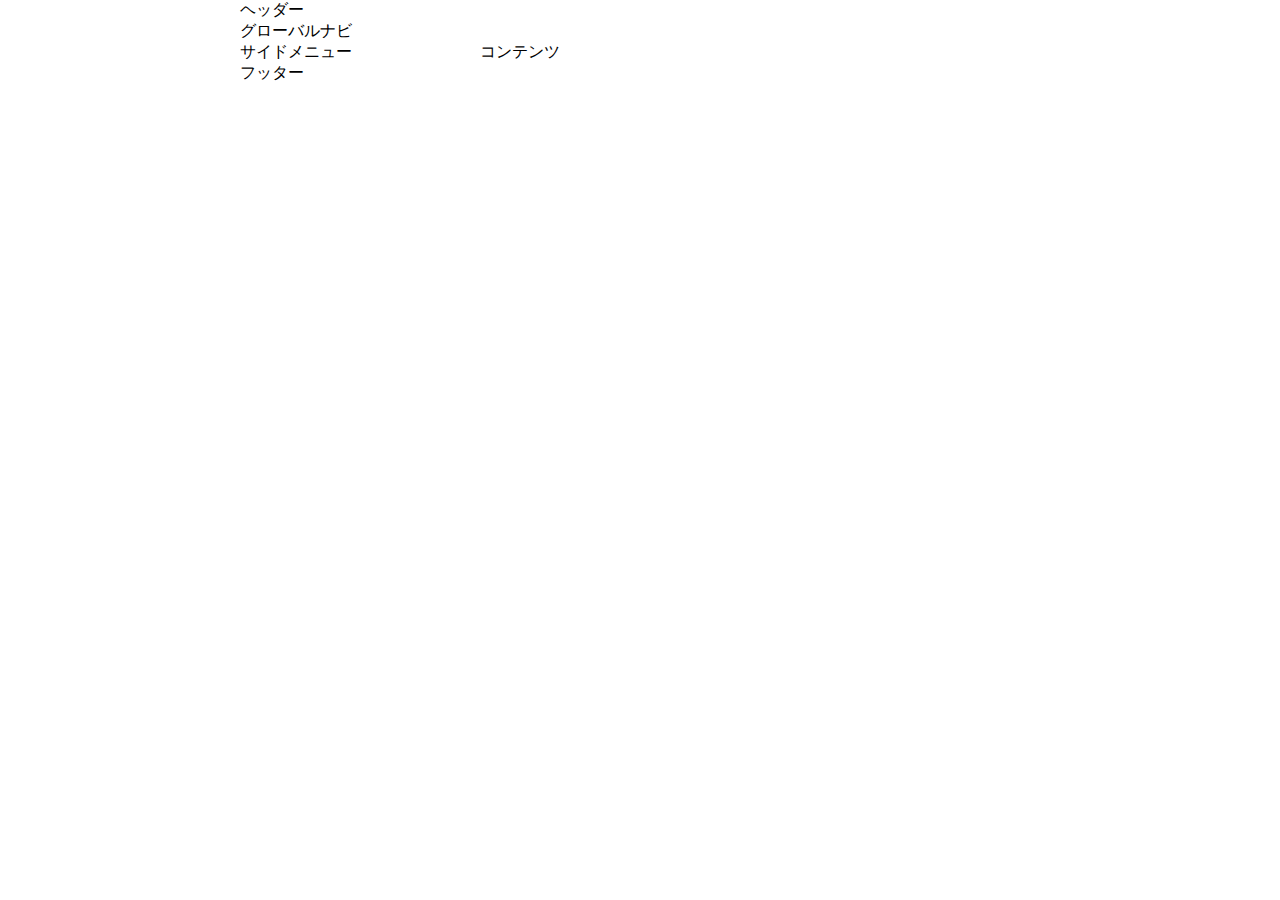
<file: 解答/02/index.html>
<!DOCTYPE html>
<html lang="jp">
<head>
    <meta charset="UTF-8">
    <meta name="viewport" content="width=device-width, initial-scale=1.0">
    <title>練習問題02</title>
    <link rel="stylesheet" href="./css/style.css">
</head>
<body>
    <div class="container">
        <div class="header">
            ヘッダー
        </div>
        <div class="navi">
            グローバルナビ
        </div>
        <div class="main">
            <div class="menu">
                サイドメニュー
            </div>
            <div class="contents">
                コンテンツ
            </div>
        </div>
        <div class="footer">
            フッター
        </div>
    </div>
</body>
</html>
</file>
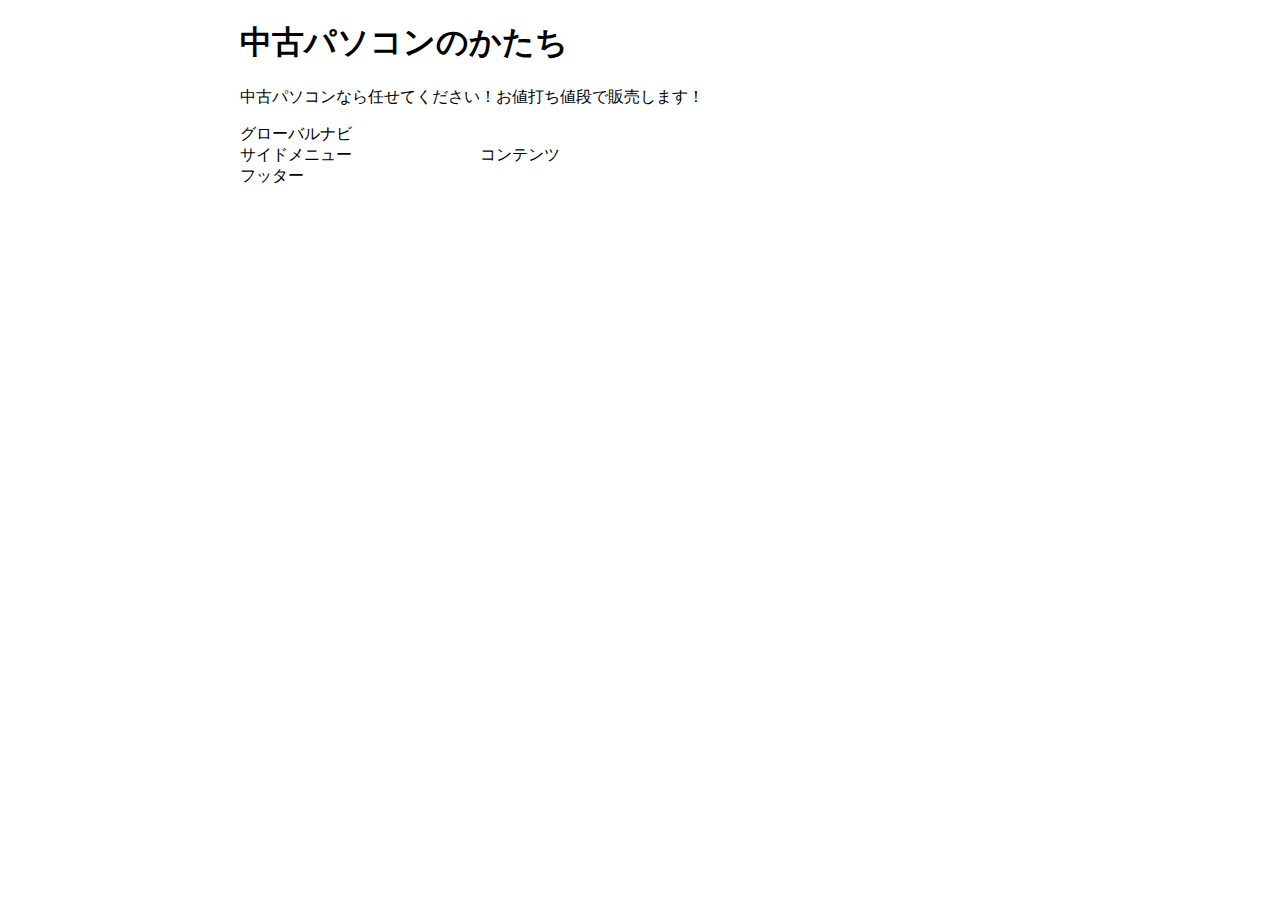
<file: 解答/03/index.html>
<!DOCTYPE html>
<html lang="jp">
<head>
    <meta charset="UTF-8">
    <meta name="viewport" content="width=device-width, initial-scale=1.0">
    <title>練習問題03</title>
    <link rel="stylesheet" href="./css/style.css">
</head>
<body>
    <div class="container">
        <div class="header">
            <h1>中古パソコンのかたち</h1>
            <p>中古パソコンなら任せてください！お値打ち値段で販売します！</p>
        </div>
        <div class="navi">
            グローバルナビ
        </div>
        <div class="main">
            <div class="menu">
                サイドメニュー
            </div>
            <div class="contents">
                コンテンツ
            </div>
        </div>
        <div class="footer">
            フッター
        </div>
    </div>
</body>
</html>
</file>
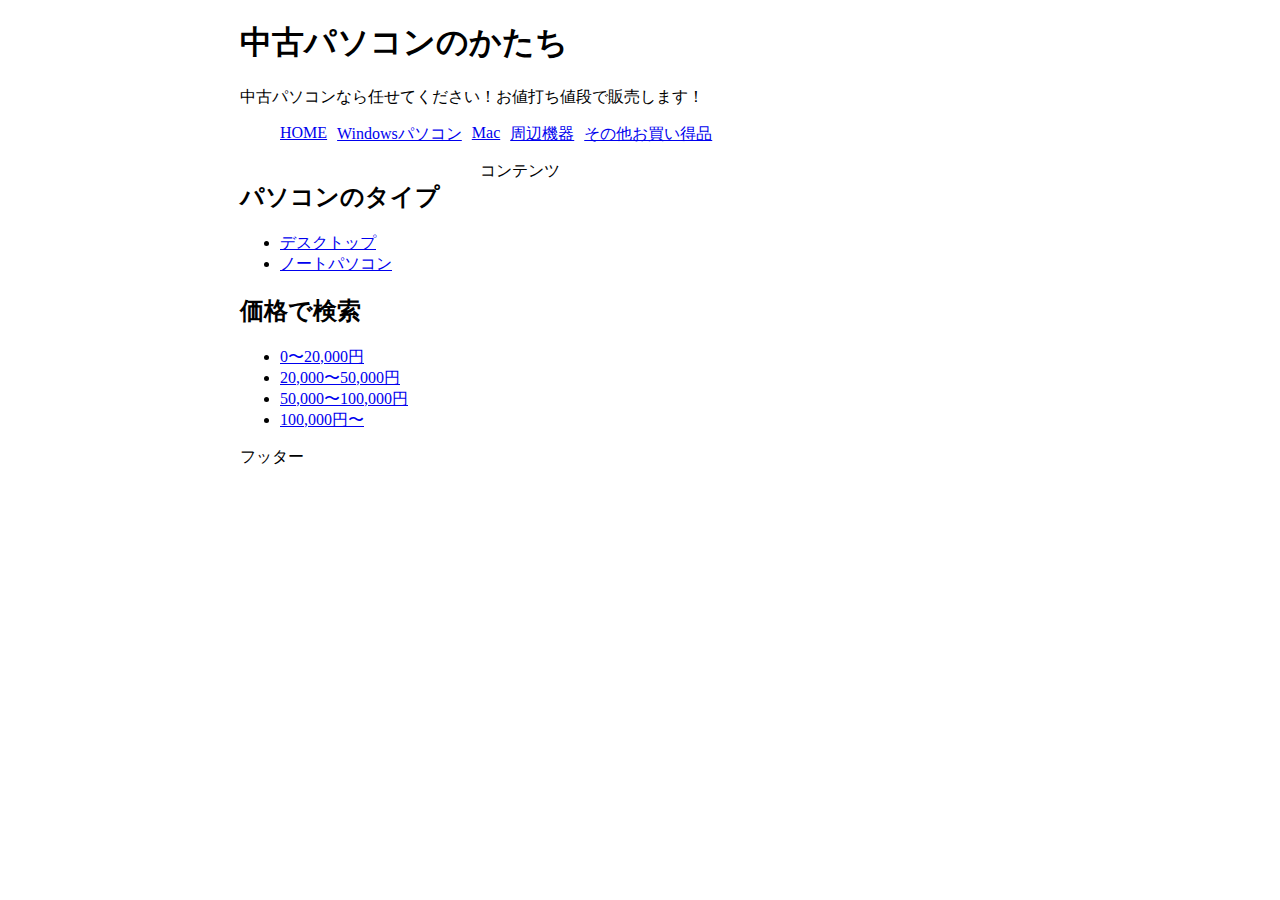
<file: 解答/05/index.html>
<!DOCTYPE html>
<html lang="jp">
<head>
    <meta charset="UTF-8">
    <meta name="viewport" content="width=device-width, initial-scale=1.0">
    <title>練習問題05</title>
    <link rel="stylesheet" href="./css/style.css">
</head>
<body>
    <div class="container">
        <div class="header">
            <h1>中古パソコンのかたち</h1>
            <p>中古パソコンなら任せてください！お値打ち値段で販売します！</p>
        </div>
        <div class="navi">
            <ul>
                <li><a href="#">HOME</a></li>
                <li><a href="#">Windowsパソコン</a></li>
                <li><a href="#">Mac</a></li>
                <li><a href="#">周辺機器</a></li>
                <li><a href="#">その他お買い得品</a></li>
            </ul>
        </div>
        <div class="main">
            <div class="menu">
                <h2>パソコンのタイプ</h2>
                <ul>
                    <li><a href="#">デスクトップ</a></li>
                    <li><a href="#">ノートパソコン</a></li>
                </ul>
                <h2>価格で検索</h2>
                <ul>
                    <li><a href="#">0〜20,000円</a></li>
                    <li><a href="#">20,000〜50,000円</a></li>
                    <li><a href="#">50,000〜100,000円</a></li>
                    <li><a href="#">100,000円〜</a></li>
                </ul>
            </div>
            <div class="contents">
                コンテンツ
            </div>
        </div>
        <div class="footer">
            フッター
        </div>
    </div>
</body>
</html>
</file>
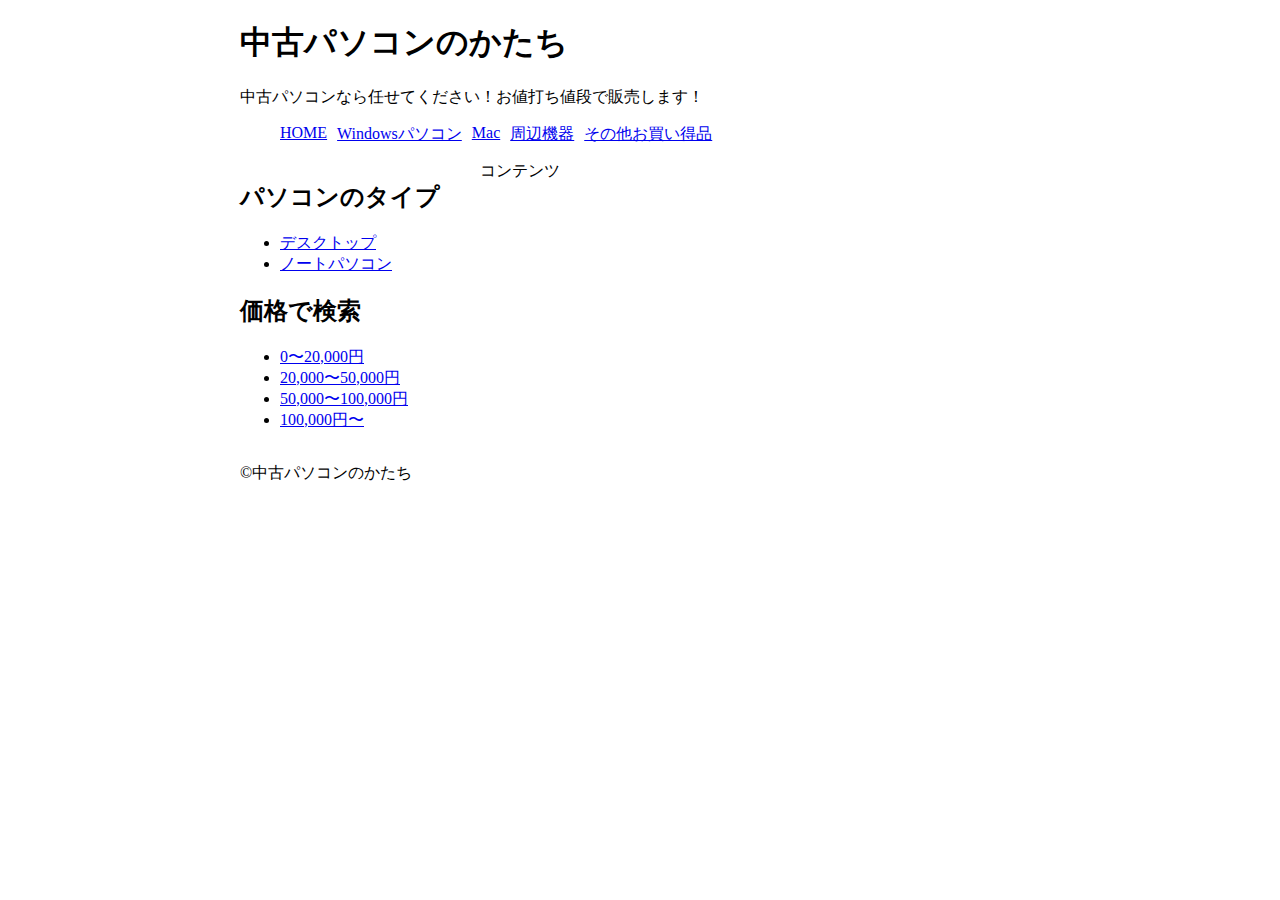
<file: 解答/06/index.html>
<!DOCTYPE html>
<html lang="jp">
<head>
    <meta charset="UTF-8">
    <meta name="viewport" content="width=device-width, initial-scale=1.0">
    <title>練習問題06</title>
    <link rel="stylesheet" href="./css/style.css">
</head>
<body>
    <div class="container">
        <div class="header">
            <h1>中古パソコンのかたち</h1>
            <p>中古パソコンなら任せてください！お値打ち値段で販売します！</p>
        </div>
        <div class="navi">
            <ul>
                <li><a href="#">HOME</a></li>
                <li><a href="#">Windowsパソコン</a></li>
                <li><a href="#">Mac</a></li>
                <li><a href="#">周辺機器</a></li>
                <li><a href="#">その他お買い得品</a></li>
            </ul>
        </div>
        <div class="main">
            <div class="menu">
                <h2>パソコンのタイプ</h2>
                <ul>
                    <li><a href="#">デスクトップ</a></li>
                    <li><a href="#">ノートパソコン</a></li>
                </ul>
                <h2>価格で検索</h2>
                <ul>
                    <li><a href="#">0〜20,000円</a></li>
                    <li><a href="#">20,000〜50,000円</a></li>
                    <li><a href="#">50,000〜100,000円</a></li>
                    <li><a href="#">100,000円〜</a></li>
                </ul>
            </div>
            <div class="contents">
                コンテンツ
            </div>
        </div>
        <div class="footer">
            <p>&copy;中古パソコンのかたち</p>
        </div>
    </div>
</body>
</html>
</file>
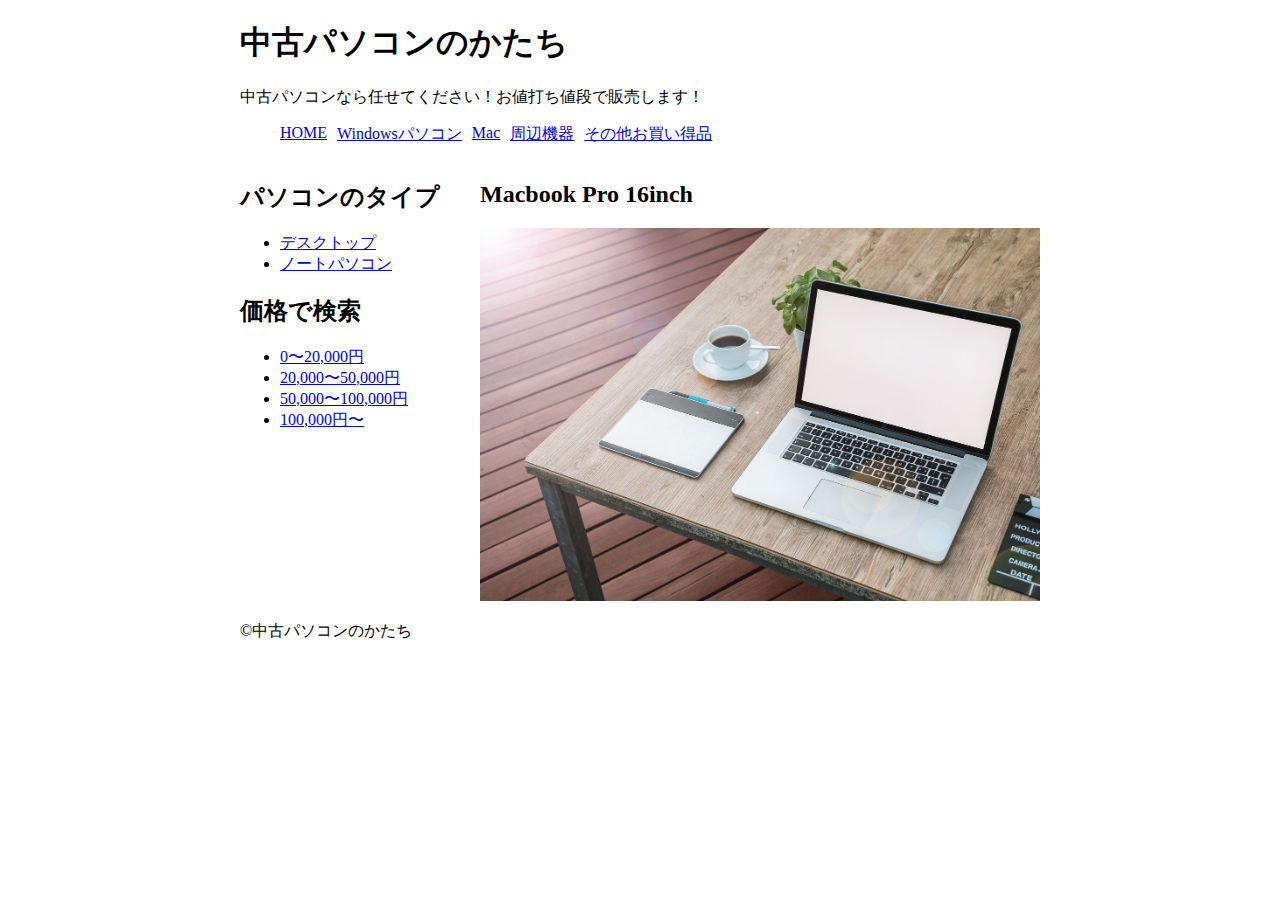
<file: 解答/07/index.html>
<!DOCTYPE html>
<html lang="jp">

<head>
    <meta charset="UTF-8">
    <meta name="viewport" content="width=device-width, initial-scale=1.0">
    <title>練習問題07</title>
    <link rel="stylesheet" href="./css/style.css">
</head>

<body>
    <div class="container">
        <div class="header">
            <h1>中古パソコンのかたち</h1>
            <p>中古パソコンなら任せてください！お値打ち値段で販売します！</p>
        </div>
        <div class="navi">
            <ul>
                <li><a href="#">HOME</a></li>
                <li><a href="#">Windowsパソコン</a></li>
                <li><a href="#">Mac</a></li>
                <li><a href="#">周辺機器</a></li>
                <li><a href="#">その他お買い得品</a></li>
            </ul>
        </div>
        <div class="main">
            <div class="menu">
                <h2>パソコンのタイプ</h2>
                <ul>
                    <li><a href="#">デスクトップ</a></li>
                    <li><a href="#">ノートパソコン</a></li>
                </ul>
                <h2>価格で検索</h2>
                <ul>
                    <li><a href="#">0〜20,000円</a></li>
                    <li><a href="#">20,000〜50,000円</a></li>
                    <li><a href="#">50,000〜100,000円</a></li>
                    <li><a href="#">100,000円〜</a></li>
                </ul>
            </div>
            <div class="contents">
                <h2>Macbook Pro 16inch</h2>
                <img src="./img/laptop-2443049_1280.jpg" alt="Macbook Pro 16inch">
            </div>
        </div>
        <div class="footer">
            <p>&copy;中古パソコンのかたち</p>
        </div>
    </div>
</body>

</html>
</file>
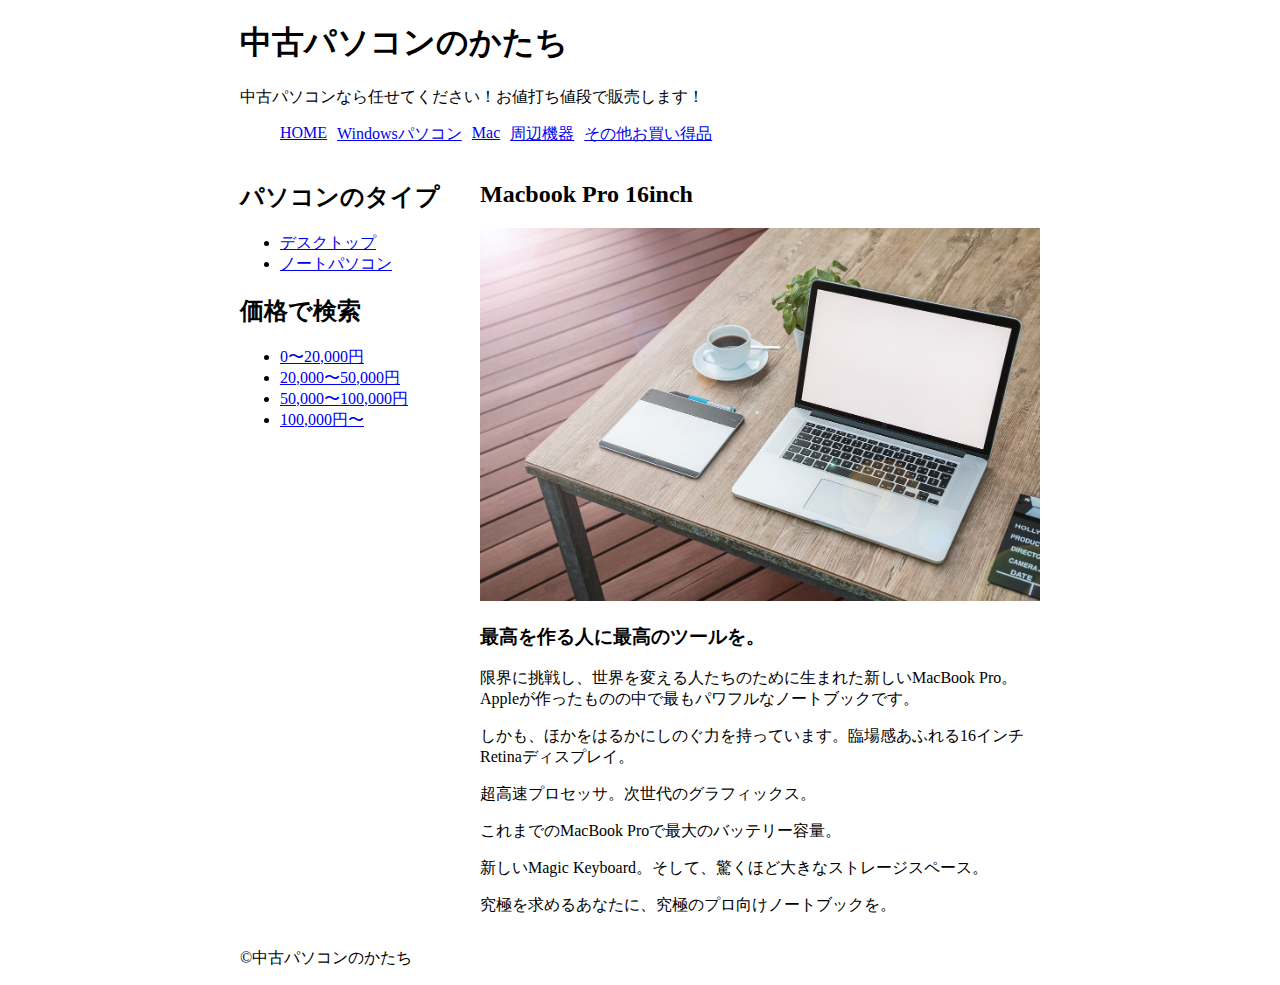
<file: 解答/08/index.html>
<!DOCTYPE html>
<html lang="jp">

<head>
    <meta charset="UTF-8">
    <meta name="viewport" content="width=device-width, initial-scale=1.0">
    <title>練習問題08</title>
    <link rel="stylesheet" href="./css/style.css">
</head>

<body>
    <div class="container">
        <div class="header">
            <h1>中古パソコンのかたち</h1>
            <p>中古パソコンなら任せてください！お値打ち値段で販売します！</p>
        </div>
        <div class="navi">
            <ul>
                <li><a href="#">HOME</a></li>
                <li><a href="#">Windowsパソコン</a></li>
                <li><a href="#">Mac</a></li>
                <li><a href="#">周辺機器</a></li>
                <li><a href="#">その他お買い得品</a></li>
            </ul>
        </div>
        <div class="main">
            <div class="menu">
                <h2>パソコンのタイプ</h2>
                <ul>
                    <li><a href="#">デスクトップ</a></li>
                    <li><a href="#">ノートパソコン</a></li>
                </ul>
                <h2>価格で検索</h2>
                <ul>
                    <li><a href="#">0〜20,000円</a></li>
                    <li><a href="#">20,000〜50,000円</a></li>
                    <li><a href="#">50,000〜100,000円</a></li>
                    <li><a href="#">100,000円〜</a></li>
                </ul>
            </div>
            <div class="contents">
                <h2>Macbook Pro 16inch</h2>
                <img src="./img/laptop-2443049_1280.jpg" alt="Macbook Pro 16inch">
                <h3>最高を作る人に最高のツールを。</h3>
                <p>限界に挑戦し、世界を変える人たちのために生まれた新しいMacBook Pro。Appleが作ったものの中で最もパワフルなノートブックです。</p>
                <p>しかも、ほかをはるかにしのぐ力を持っています。臨場感あふれる16インチRetinaディスプレイ。</p>
                <p>超高速プロセッサ。次世代のグラフィックス。</p>
                <p>これまでのMacBook Proで最大のバッテリー容量。</p>
                <p>新しいMagic Keyboard。そして、驚くほど大きなストレージスペース。</p>
                <p>究極を求めるあなたに、究極のプロ向けノートブックを。</p>
            </div>
        </div>
        <div class="footer">
            <p>&copy;中古パソコンのかたち</p>
        </div>
    </div>
</body>

</html>
</file>
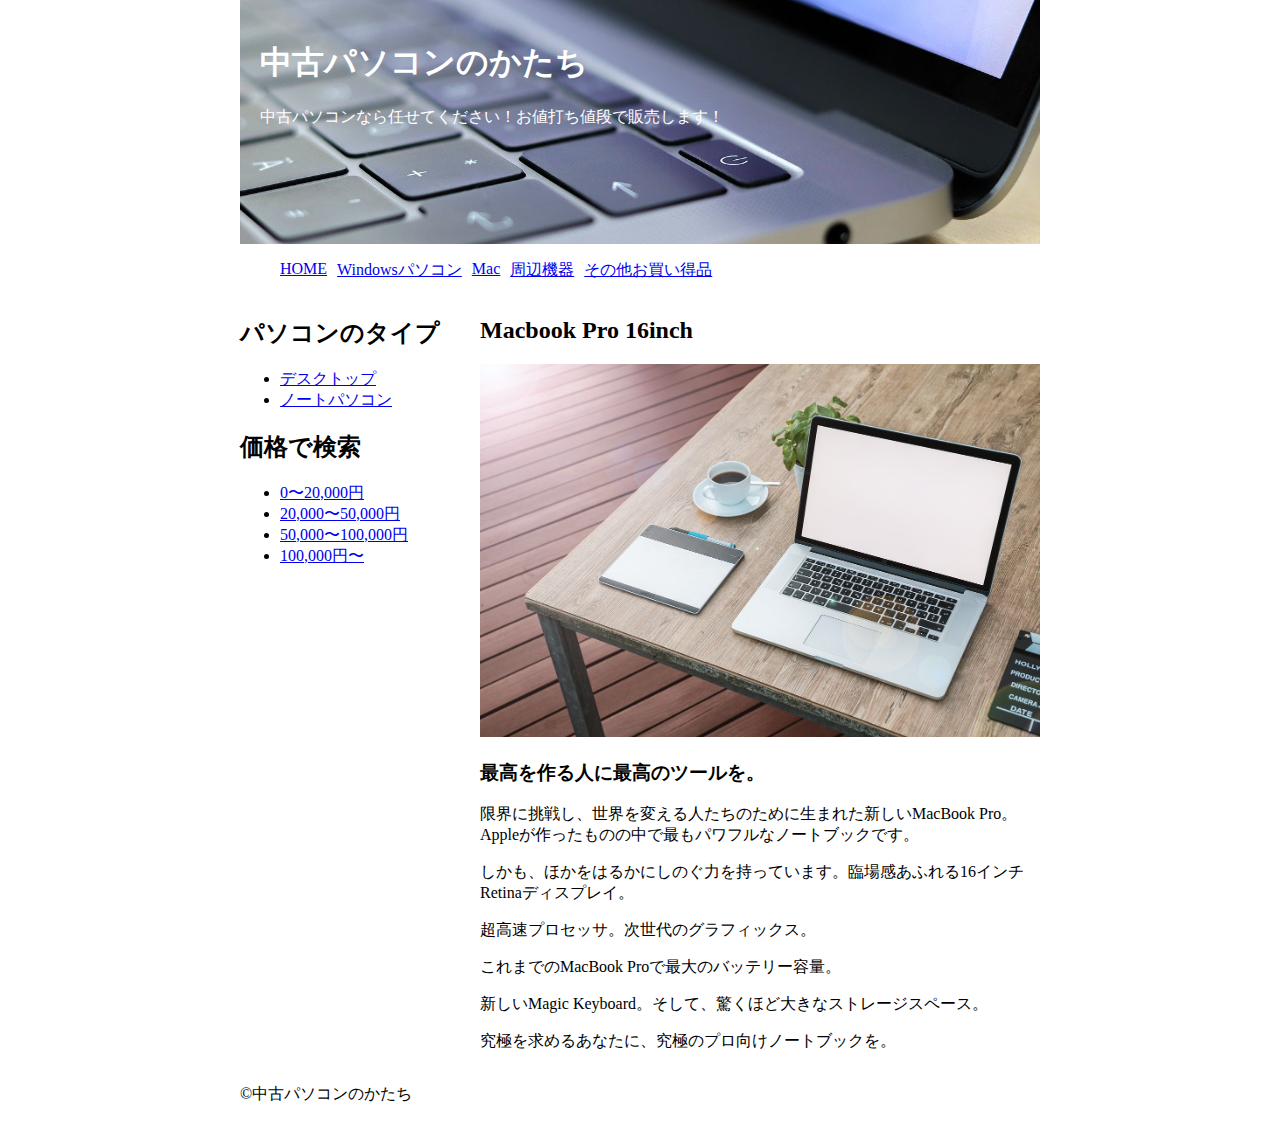
<file: 解答/09/index.html>
<!DOCTYPE html>
<html lang="jp">

<head>
    <meta charset="UTF-8">
    <meta name="viewport" content="width=device-width, initial-scale=1.0">
    <title>練習問題09</title>
    <link rel="stylesheet" href="./css/style.css">
</head>

<body>
    <div class="container">
        <div class="header">
            <h1>中古パソコンのかたち</h1>
            <p>中古パソコンなら任せてください！お値打ち値段で販売します！</p>
        </div>
        <div class="navi">
            <ul>
                <li><a href="#">HOME</a></li>
                <li><a href="#">Windowsパソコン</a></li>
                <li><a href="#">Mac</a></li>
                <li><a href="#">周辺機器</a></li>
                <li><a href="#">その他お買い得品</a></li>
            </ul>
        </div>
        <div class="main">
            <div class="menu">
                <h2>パソコンのタイプ</h2>
                <ul>
                    <li><a href="#">デスクトップ</a></li>
                    <li><a href="#">ノートパソコン</a></li>
                </ul>
                <h2>価格で検索</h2>
                <ul>
                    <li><a href="#">0〜20,000円</a></li>
                    <li><a href="#">20,000〜50,000円</a></li>
                    <li><a href="#">50,000〜100,000円</a></li>
                    <li><a href="#">100,000円〜</a></li>
                </ul>
            </div>
            <div class="contents">
                <h2>Macbook Pro 16inch</h2>
                <img src="./img/laptop-2443049_1280.jpg" alt="Macbook Pro 16inch">
                <h3>最高を作る人に最高のツールを。</h3>
                <p>限界に挑戦し、世界を変える人たちのために生まれた新しいMacBook Pro。Appleが作ったものの中で最もパワフルなノートブックです。</p>
                <p>しかも、ほかをはるかにしのぐ力を持っています。臨場感あふれる16インチRetinaディスプレイ。</p>
                <p>超高速プロセッサ。次世代のグラフィックス。</p>
                <p>これまでのMacBook Proで最大のバッテリー容量。</p>
                <p>新しいMagic Keyboard。そして、驚くほど大きなストレージスペース。</p>
                <p>究極を求めるあなたに、究極のプロ向けノートブックを。</p>
            </div>
        </div>
        <div class="footer">
            <p>&copy;中古パソコンのかたち</p>
        </div>
    </div>
</body>

</html>
</file>
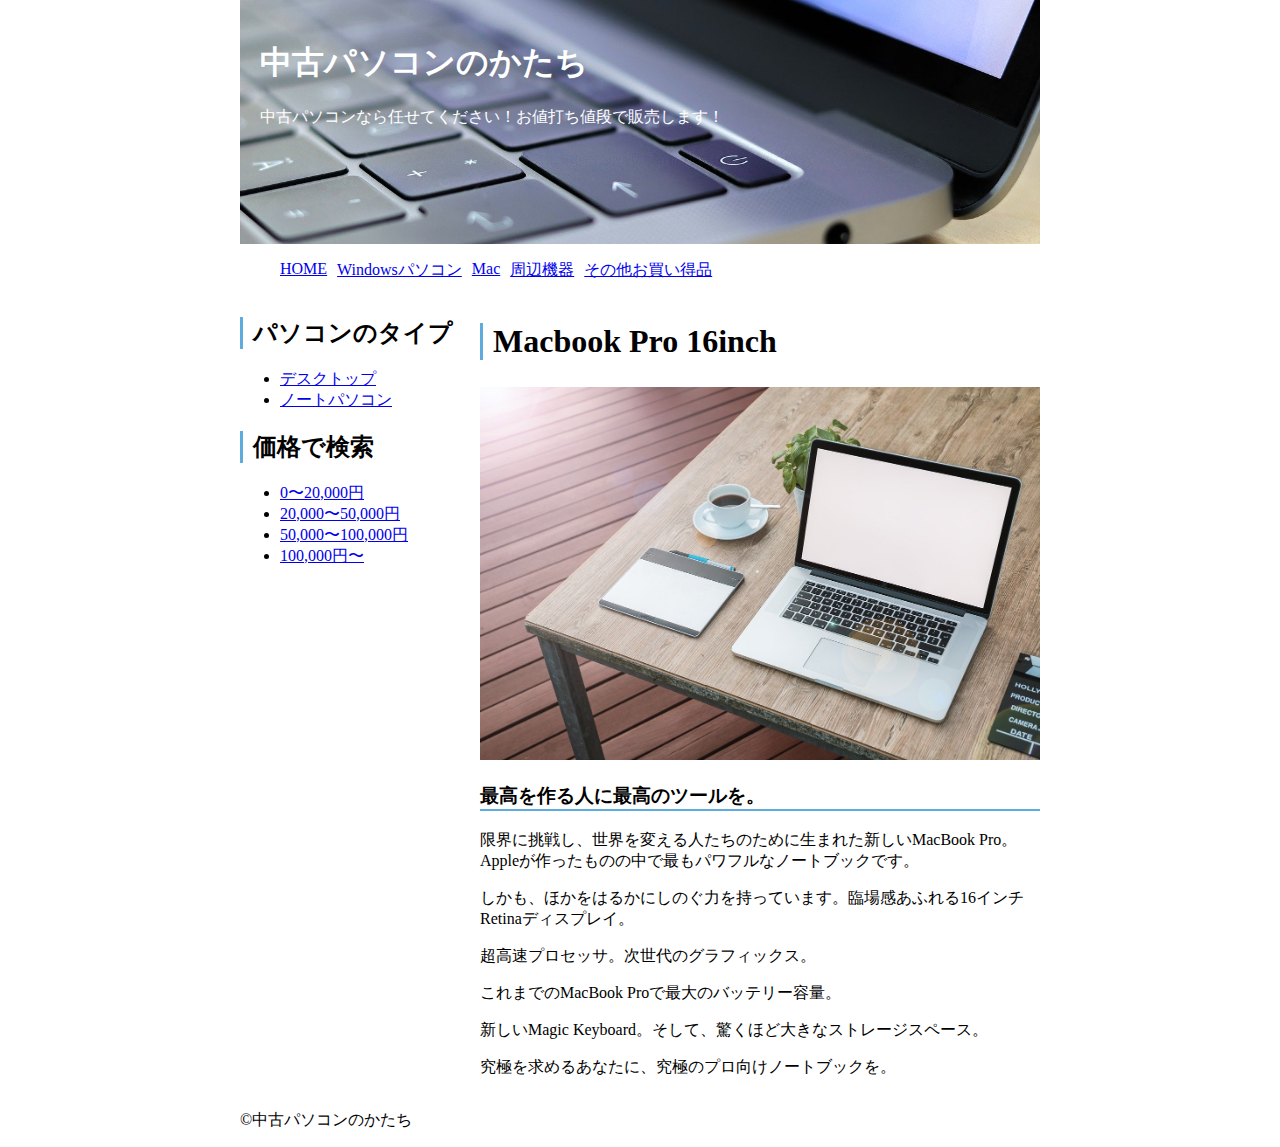
<file: 解答/10/index.html>
<!DOCTYPE html>
<html lang="jp">

<head>
    <meta charset="UTF-8">
    <meta name="viewport" content="width=device-width, initial-scale=1.0">
    <title>練習問題10</title>
    <link rel="stylesheet" href="./css/style.css">
</head>

<body>
    <div class="container">
        <div class="header">
            <h1>中古パソコンのかたち</h1>
            <p>中古パソコンなら任せてください！お値打ち値段で販売します！</p>
        </div>
        <div class="navi">
            <ul>
                <li><a href="#">HOME</a></li>
                <li><a href="#">Windowsパソコン</a></li>
                <li><a href="#">Mac</a></li>
                <li><a href="#">周辺機器</a></li>
                <li><a href="#">その他お買い得品</a></li>
            </ul>
        </div>
        <div class="main">
            <div class="menu">
                <h2>パソコンのタイプ</h2>
                <ul>
                    <li><a href="#">デスクトップ</a></li>
                    <li><a href="#">ノートパソコン</a></li>
                </ul>
                <h2>価格で検索</h2>
                <ul>
                    <li><a href="#">0〜20,000円</a></li>
                    <li><a href="#">20,000〜50,000円</a></li>
                    <li><a href="#">50,000〜100,000円</a></li>
                    <li><a href="#">100,000円〜</a></li>
                </ul>
            </div>
            <div class="contents">
                <h2>Macbook Pro 16inch</h2>
                <img src="./img/laptop-2443049_1280.jpg" alt="Macbook Pro 16inch">
                <h3>最高を作る人に最高のツールを。</h3>
                <p>限界に挑戦し、世界を変える人たちのために生まれた新しいMacBook Pro。Appleが作ったものの中で最もパワフルなノートブックです。</p>
                <p>しかも、ほかをはるかにしのぐ力を持っています。臨場感あふれる16インチRetinaディスプレイ。</p>
                <p>超高速プロセッサ。次世代のグラフィックス。</p>
                <p>これまでのMacBook Proで最大のバッテリー容量。</p>
                <p>新しいMagic Keyboard。そして、驚くほど大きなストレージスペース。</p>
                <p>究極を求めるあなたに、究極のプロ向けノートブックを。</p>
            </div>
        </div>
        <div class="footer">
            <p>&copy;中古パソコンのかたち</p>
        </div>
    </div>
</body>

</html>
</file>
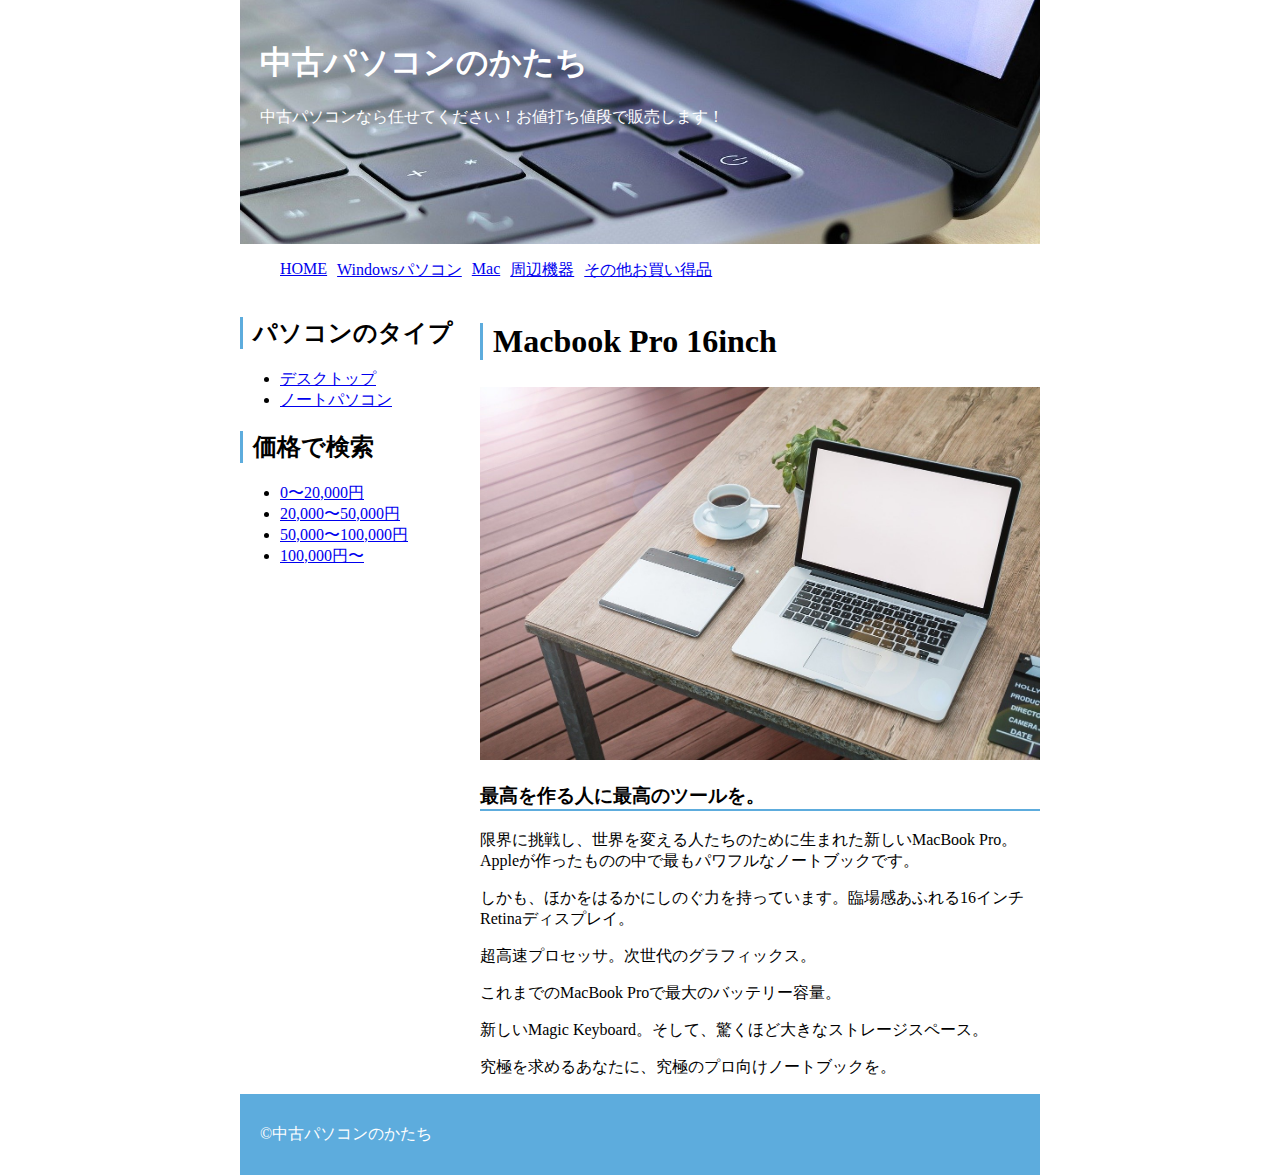
<file: 解答/11/index.html>
<!DOCTYPE html>
<html lang="jp">

<head>
    <meta charset="UTF-8">
    <meta name="viewport" content="width=device-width, initial-scale=1.0">
    <title>練習問題11</title>
    <link rel="stylesheet" href="./css/style.css">
</head>

<body>
    <div class="container">
        <div class="header">
            <h1>中古パソコンのかたち</h1>
            <p>中古パソコンなら任せてください！お値打ち値段で販売します！</p>
        </div>
        <div class="navi">
            <ul>
                <li><a href="#">HOME</a></li>
                <li><a href="#">Windowsパソコン</a></li>
                <li><a href="#">Mac</a></li>
                <li><a href="#">周辺機器</a></li>
                <li><a href="#">その他お買い得品</a></li>
            </ul>
        </div>
        <div class="main">
            <div class="menu">
                <h2>パソコンのタイプ</h2>
                <ul>
                    <li><a href="#">デスクトップ</a></li>
                    <li><a href="#">ノートパソコン</a></li>
                </ul>
                <h2>価格で検索</h2>
                <ul>
                    <li><a href="#">0〜20,000円</a></li>
                    <li><a href="#">20,000〜50,000円</a></li>
                    <li><a href="#">50,000〜100,000円</a></li>
                    <li><a href="#">100,000円〜</a></li>
                </ul>
            </div>
            <div class="contents">
                <h2>Macbook Pro 16inch</h2>
                <img src="./img/laptop-2443049_1280.jpg" alt="Macbook Pro 16inch">
                <h3>最高を作る人に最高のツールを。</h3>
                <p>限界に挑戦し、世界を変える人たちのために生まれた新しいMacBook Pro。Appleが作ったものの中で最もパワフルなノートブックです。</p>
                <p>しかも、ほかをはるかにしのぐ力を持っています。臨場感あふれる16インチRetinaディスプレイ。</p>
                <p>超高速プロセッサ。次世代のグラフィックス。</p>
                <p>これまでのMacBook Proで最大のバッテリー容量。</p>
                <p>新しいMagic Keyboard。そして、驚くほど大きなストレージスペース。</p>
                <p>究極を求めるあなたに、究極のプロ向けノートブックを。</p>
            </div>
        </div>
        <div class="footer">
            <p>&copy;中古パソコンのかたち</p>
        </div>
    </div>
</body>

</html>
</file>
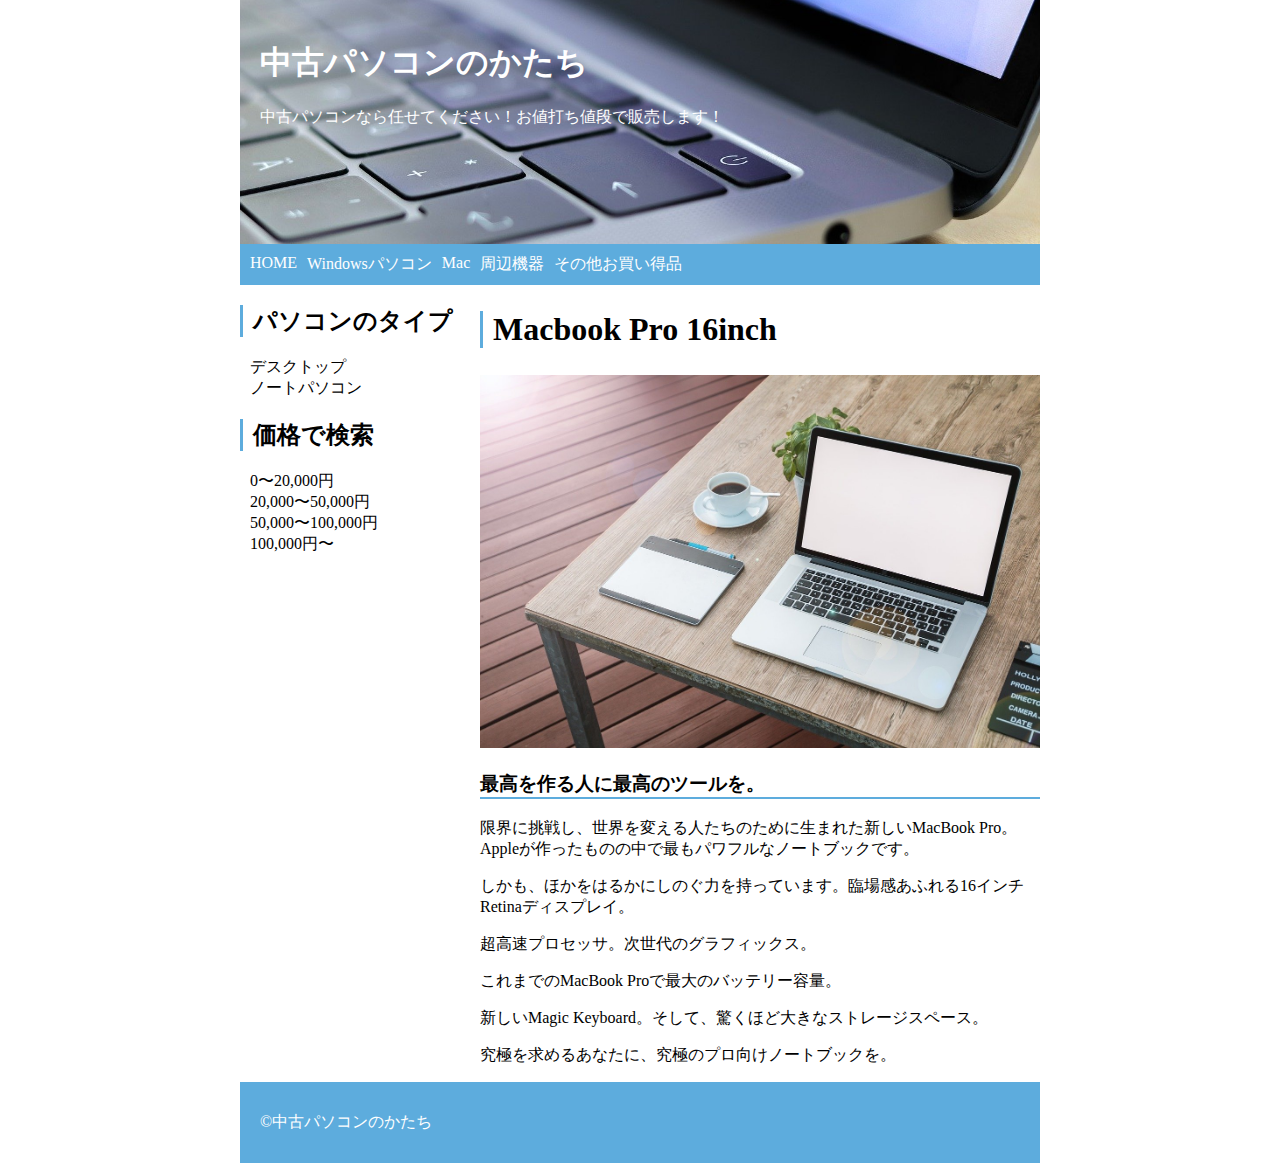
<file: 解答/12/index.html>
<!DOCTYPE html>
<html lang="jp">

<head>
    <meta charset="UTF-8">
    <meta name="viewport" content="width=device-width, initial-scale=1.0">
    <title>練習問題12</title>
    <link rel="stylesheet" href="./css/style.css">
</head>

<body>
    <div class="container">
        <div class="header">
            <h1>中古パソコンのかたち</h1>
            <p>中古パソコンなら任せてください！お値打ち値段で販売します！</p>
        </div>
        <div class="navi">
            <ul>
                <li><a href="#">HOME</a></li>
                <li><a href="#">Windowsパソコン</a></li>
                <li><a href="#">Mac</a></li>
                <li><a href="#">周辺機器</a></li>
                <li><a href="#">その他お買い得品</a></li>
            </ul>
        </div>
        <div class="main">
            <div class="menu">
                <h2>パソコンのタイプ</h2>
                <ul>
                    <li><a href="#">デスクトップ</a></li>
                    <li><a href="#">ノートパソコン</a></li>
                </ul>
                <h2>価格で検索</h2>
                <ul>
                    <li><a href="#">0〜20,000円</a></li>
                    <li><a href="#">20,000〜50,000円</a></li>
                    <li><a href="#">50,000〜100,000円</a></li>
                    <li><a href="#">100,000円〜</a></li>
                </ul>
            </div>
            <div class="contents">
                <h2>Macbook Pro 16inch</h2>
                <img src="./img/laptop-2443049_1280.jpg" alt="Macbook Pro 16inch">
                <h3>最高を作る人に最高のツールを。</h3>
                <p>限界に挑戦し、世界を変える人たちのために生まれた新しいMacBook Pro。Appleが作ったものの中で最もパワフルなノートブックです。</p>
                <p>しかも、ほかをはるかにしのぐ力を持っています。臨場感あふれる16インチRetinaディスプレイ。</p>
                <p>超高速プロセッサ。次世代のグラフィックス。</p>
                <p>これまでのMacBook Proで最大のバッテリー容量。</p>
                <p>新しいMagic Keyboard。そして、驚くほど大きなストレージスペース。</p>
                <p>究極を求めるあなたに、究極のプロ向けノートブックを。</p>
            </div>
        </div>
        <div class="footer">
            <p>&copy;中古パソコンのかたち</p>
        </div>
    </div>
</body>

</html>
</file>
<file: 解答/02/css/style.css>
@charset "utf-8";
body {
    margin: 0;
}

.container {
    width: 800px;
    margin: 0 auto;
}

.header {
    max-width: 100%;
}

.navi {
    max-width: 100%;
}

.main {
    max-width: 100%;
    display: flex;
}

.menu {
    width: 30%;
}

.contents {
    width: 70%;
}

.footer {
    max-width: 100%;
}
</file>
<file: 解答/03/css/style.css>
@charset "utf-8";
body {
    margin: 0;
}

.container {
    width: 800px;
    margin: 0 auto;
}

.header {
    max-width: 100%;
}

.navi {
    max-width: 100%;
}

.main {
    max-width: 100%;
    display: flex;
}

.menu {
    width: 30%;
}

.contents {
    width: 70%;
}

.footer {
    max-width: 100%;
}
</file>
<file: 解答/05/css/style.css>
@charset "utf-8";
body {
    margin: 0;
}

.container {
    width: 800px;
    margin: 0 auto;
}

.header {
    max-width: 100%;
}

.navi {
    max-width: 100%;
}

.navi ul {
    list-style: none;
    display: flex;
}

.navi ul li {
    margin-right: 10px;
}

.main {
    max-width: 100%;
    display: flex;
}

.menu {
    width: 30%;
}

.contents {
    width: 70%;
}

.footer {
    max-width: 100%;
}
</file>
<file: 解答/06/css/style.css>
@charset "utf-8";
body {
    margin: 0;
}

.container {
    width: 800px;
    margin: 0 auto;
}

.header {
    max-width: 100%;
}

.navi {
    max-width: 100%;
}

.navi ul {
    list-style: none;
    display: flex;
}

.navi ul li {
    margin-right: 10px;
}

.main {
    max-width: 100%;
    display: flex;
}

.menu {
    width: 30%;
}

.contents {
    width: 70%;
}

.footer {
    max-width: 100%;
}
</file>
<file: 解答/07/css/style.css>
@charset "utf-8";
body {
    margin: 0;
}

.container {
    width: 800px;
    margin: 0 auto;
}

.header {
    max-width: 100%;
}

.navi {
    max-width: 100%;
}

.navi ul {
    list-style: none;
    display: flex;
}

.navi ul li {
    margin-right: 10px;
}

.main {
    max-width: 100%;
    display: flex;
}

.menu {
    width: 30%;
}

.contents {
    width: 70%;
}

.contents img {
    width: 100%;
}

.footer {
    max-width: 100%;
}
</file>
<file: 解答/08/css/style.css>
@charset "utf-8";
body {
    margin: 0;
}

.container {
    width: 800px;
    margin: 0 auto;
}

.header {
    max-width: 100%;
}

.navi {
    max-width: 100%;
}

.navi ul {
    list-style: none;
    display: flex;
}

.navi ul li {
    margin-right: 10px;
}

.main {
    max-width: 100%;
    display: flex;
}

.menu {
    width: 30%;
}

.contents {
    width: 70%;
}

.contents img {
    width: 100%;
}

.footer {
    max-width: 100%;
}
</file>
<file: 解答/09/css/style.css>
@charset "utf-8";
body {
    margin: 0;
}

.container {
    width: 800px;
    margin: 0 auto;
}

.header {
    max-width: 100%;
    background-image: url(../img/mac-2585220_1280.jpg);
    background-size: cover;
    background-position: center center;
    padding: 20px 0 100px 20px;
}

.header h1 {
    color: #ffffff;
}

.header p {
    color: #ffffff;
}

.navi {
    max-width: 100%;
}

.navi ul {
    list-style: none;
    display: flex;
}

.navi ul li {
    margin-right: 10px;
}

.main {
    max-width: 100%;
    display: flex;
}

.menu {
    width: 30%;
}

.contents {
    width: 70%;
}

.contents img {
    width: 100%;
}

.footer {
    max-width: 100%;
}
</file>
<file: 解答/10/css/style.css>
@charset "utf-8";
body {
    margin: 0;
}

.container {
    width: 800px;
    margin: 0 auto;
}

.header {
    max-width: 100%;
    background-image: url(../img/mac-2585220_1280.jpg);
    background-size: cover;
    background-position: center center;
    padding: 20px 0 100px 20px;
}

.header h1 {
    color: #ffffff;
}

.header p {
    color: #ffffff;
}

.navi {
    max-width: 100%;
}

.navi ul {
    list-style: none;
    display: flex;
}

.navi ul li {
    margin-right: 10px;
}

.main {
    max-width: 100%;
    display: flex;
}

.menu {
    width: 30%;
}

.contents {
    width: 70%;
}

h2 {
    border-left: #5dacdd solid 3px;
    padding-left: 10px;
}

.contents h2 {
    font-size: 2rem;
}

.contents h3 {
    border-bottom: #5dacdd solid 2px;
}

.contents img {
    width: 100%;
}

.footer {
    max-width: 100%;
}
</file>
<file: 解答/11/css/style.css>
@charset "utf-8";
body {
    margin: 0;
}

.container {
    width: 800px;
    margin: 0 auto;
}

.header {
    max-width: 100%;
    background-image: url(../img/mac-2585220_1280.jpg);
    background-size: cover;
    background-position: center center;
    padding: 20px 0 100px 20px;
}

.header h1 {
    color: #ffffff;
}

.header p {
    color: #ffffff;
}

.navi {
    max-width: 100%;
}

.navi ul {
    list-style: none;
    display: flex;
}

.navi ul li {
    margin-right: 10px;
}

.main {
    max-width: 100%;
    display: flex;
}

.menu {
    width: 30%;
}

.contents {
    width: 70%;
}

h2 {
    border-left: #5dacdd solid 3px;
    padding-left: 10px;
}

.contents h2 {
    font-size: 2rem;
}

.contents h3 {
    border-bottom: #5dacdd solid 2px;
}

.contents img {
    width: 100%;
}

.footer {
    max-width: 100%;
    padding: 30px 0;
    background-color: #5dacdd;
    color: #ffffff;
}

.footer p {
    margin: 0 20px;
    color: #ffffff;
}
</file>
<file: 解答/12/css/style.css>
@charset "utf-8";
body {
    margin: 0;
}

.container {
    width: 800px;
    margin: 0 auto;
}

.header {
    max-width: 100%;
    background-image: url(../img/mac-2585220_1280.jpg);
    background-size: cover;
    background-position: center center;
    padding: 20px 0 100px 20px;
}

.header h1 {
    color: #ffffff;
}

.header p {
    color: #ffffff;
}

.navi {
    max-width: 100%;
    background-color: #5dacdd;
    padding: 10px;
}

.navi ul {
    list-style: none;
    display: flex;
    padding-left: 0;
    margin: 0;
}

.navi ul li {
    margin-right: 10px;
}

.navi ul li a {
    color: #ffffff;
    text-decoration: none;
}

.navi ul li a:hover {
    text-decoration: underline;
}

.main {
    max-width: 100%;
    display: flex;
}

.menu {
    width: 30%;
}

.menu ul {
    list-style: none;
    padding-left: 10px;
}

.menu ul li a {
    color: #000000;
    text-decoration: none;
}

.menu ul li a:hover {
    text-decoration: underline;
}

.contents {
    width: 70%;
}

h2 {
    border-left: #5dacdd solid 3px;
    padding-left: 10px;
}

.contents h2 {
    font-size: 2rem;
}

.contents h3 {
    border-bottom: #5dacdd solid 2px;
}

.contents img {
    width: 100%;
}

.footer {
    max-width: 100%;
    padding: 30px 0;
    background-color: #5dacdd;
    color: #ffffff;
}

.footer p {
    margin: 0 20px;
    color: #ffffff;
}
</file>
